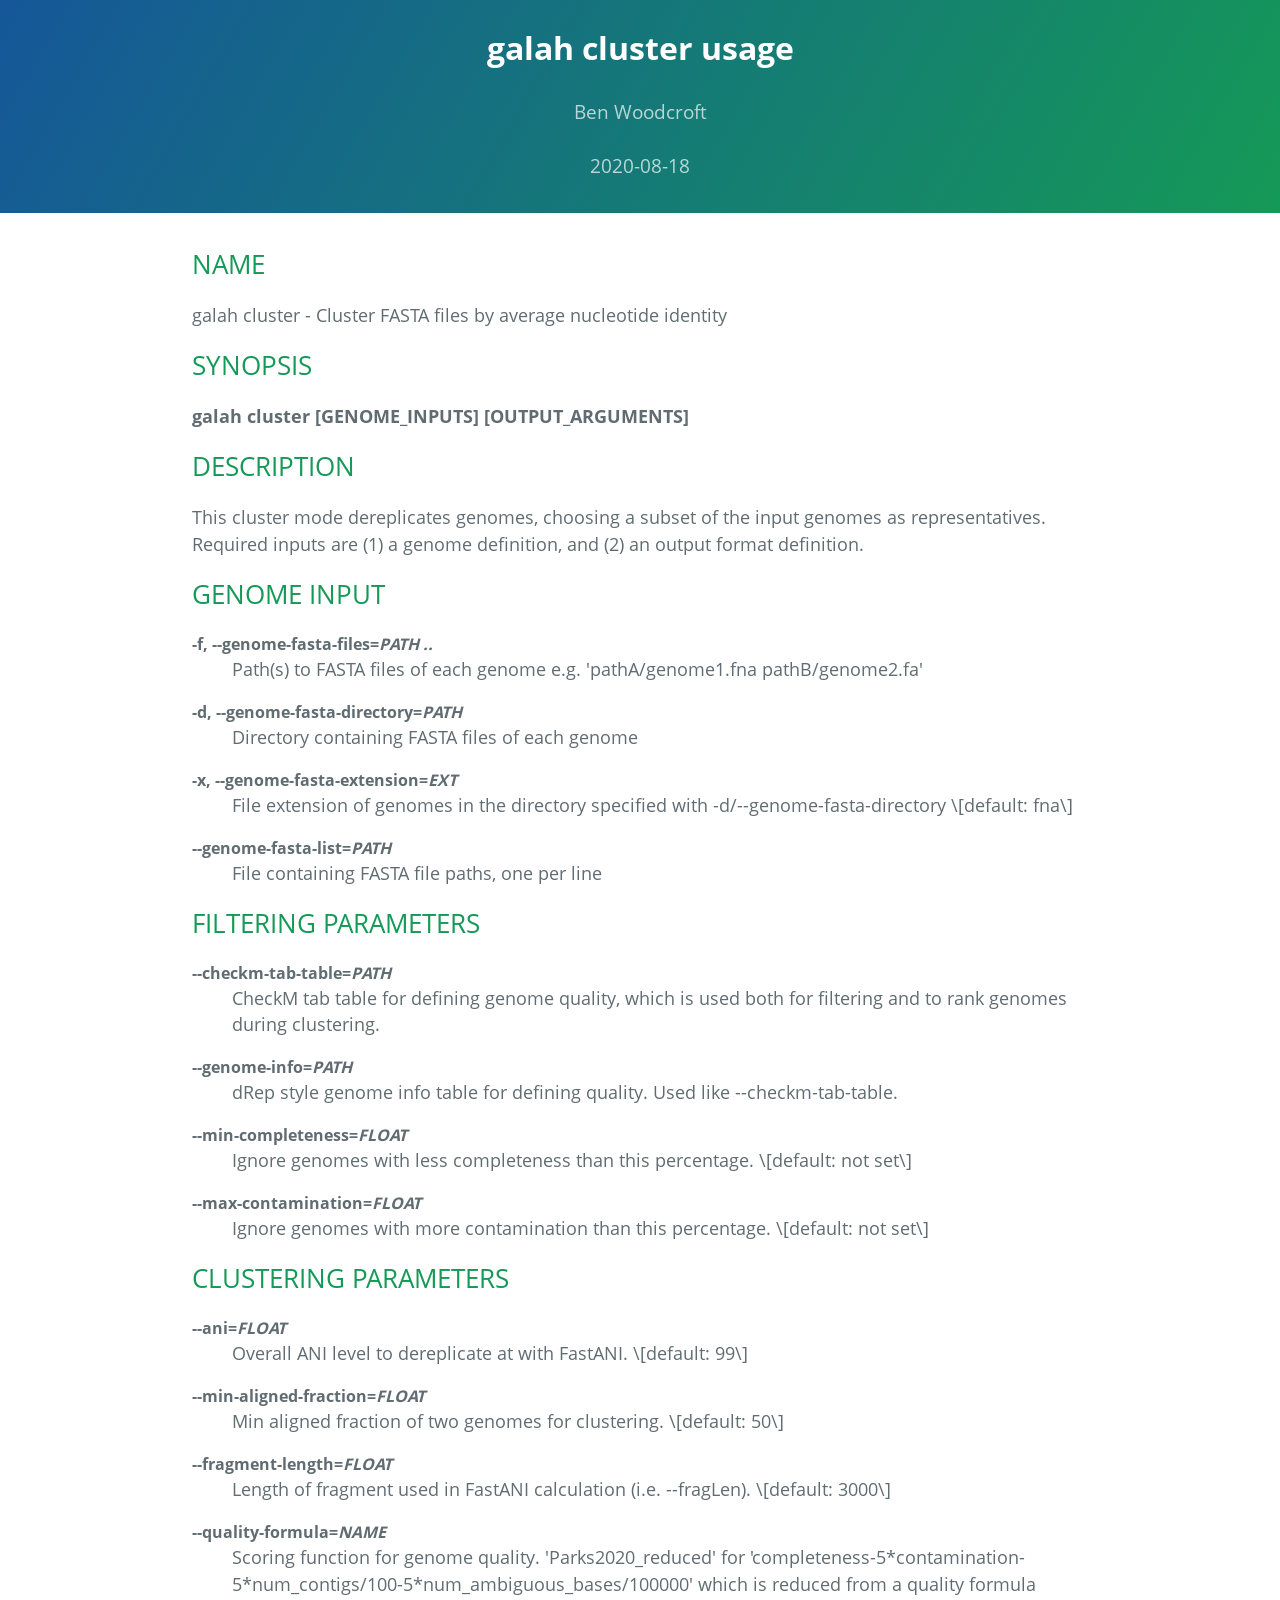
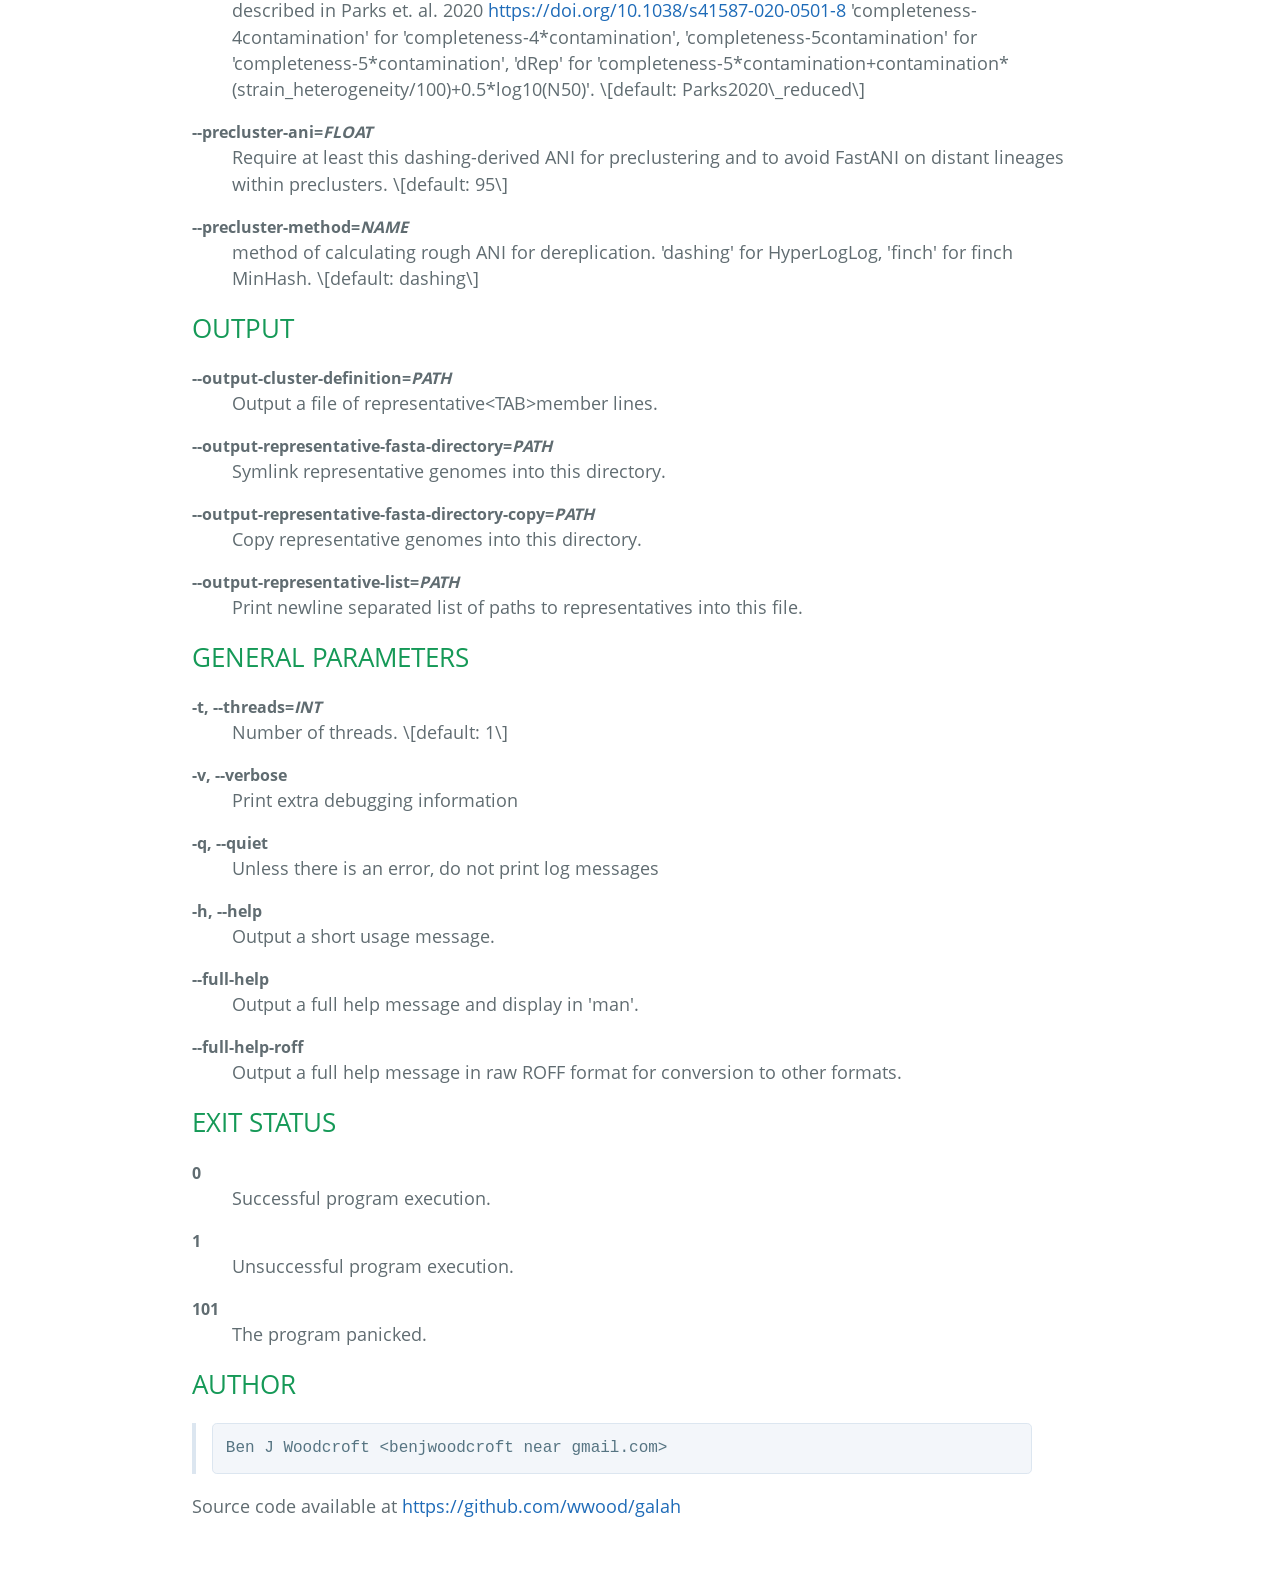
<file: cluster.html>
<!DOCTYPE html>

<html>

<head>

<meta charset="utf-8" />
<meta name="generator" content="pandoc" />
<meta http-equiv="X-UA-Compatible" content="IE=EDGE" />

<meta name="viewport" content="width=device-width, initial-scale=1" />

<meta name="author" content="Ben Woodcroft" />

<meta name="date" content="2020-08-18" />

<title>galah cluster usage</title>

<script>// Pandoc 2.9 adds attributes on both header and div. We remove the former (to
// be compatible with the behavior of Pandoc < 2.8).
document.addEventListener('DOMContentLoaded', function(e) {
  var hs = document.querySelectorAll("div.section[class*='level'] > :first-child");
  var i, h, a;
  for (i = 0; i < hs.length; i++) {
    h = hs[i];
    if (!/^h[1-6]$/i.test(h.tagName)) continue;  // it should be a header h1-h6
    a = h.attributes;
    while (a.length > 0) h.removeAttribute(a[0].name);
  }
});
</script>





<style type="text/css">@font-face{font-family:"Open Sans";font-style:normal;font-weight:400;src:local("Open Sans"),local("OpenSans"),url([data-uri]) format("woff")}@font-face{font-family:"Open Sans";font-style:normal;font-weight:700;src:local("Open Sans Bold"),local("OpenSans-Bold"),url([data-uri]) format("woff")}*{box-sizing:border-box}body{padding:0;margin:0;font-family:"Open Sans","Helvetica Neue",Helvetica,Arial,sans-serif;font-size:16px;line-height:1.5;color:#606c71}a{color:#1e6bb8;text-decoration:none}a:hover{text-decoration:underline}.page-header{color:#fff;text-align:center;background-color:#159957;background-image:linear-gradient(120deg,#155799,#159957);padding:1.5rem 2rem}.page-header :last-child{margin-bottom:.5rem}@media screen and (max-width:42em){.page-header{padding:1rem 1rem}}.project-name{margin-top:0;margin-bottom:.1rem;font-size:2rem}@media screen and (max-width:42em){.project-name{font-size:1.75rem}}.project-tagline{margin-bottom:2rem;font-weight:400;opacity:.7;font-size:1.5rem}@media screen and (max-width:42em){.project-tagline{font-size:1.2rem}}.project-author,.project-date{font-weight:400;opacity:.7;font-size:1.2rem}@media screen and (max-width:42em){.project-author,.project-date{font-size:1rem}}.main-content,.toc{max-width:64rem;padding:2rem 4rem;margin:0 auto;font-size:1.1rem}.toc{padding-bottom:0}.toc .toc-box{padding:1.5rem;background-color:#f3f6fa;border:solid 1px #dce6f0;border-radius:.3rem}.toc .toc-box .toc-title{margin:0 0 .5rem;text-align:center}.toc .toc-box>ul{margin:0;padding-left:1.5rem}@media screen and (min-width:42em) and (max-width:64em){.toc{padding:2rem 2rem 0}}@media screen and (max-width:42em){.toc{padding:2rem 1rem 0;font-size:1rem}}.main-content :first-child{margin-top:0}@media screen and (min-width:42em) and (max-width:64em){.main-content{padding:2rem}}@media screen and (max-width:42em){.main-content{padding:2rem 1rem;font-size:1rem}}.main-content img{max-width:100%}.main-content h1,.main-content h2,.main-content h3,.main-content h4,.main-content h5,.main-content h6{margin-top:2rem;margin-bottom:1rem;font-weight:400;color:#159957}.main-content p{margin-bottom:1em}.main-content code{padding:2px 4px;font-family:Consolas,"Liberation Mono",Menlo,Courier,monospace;color:#567482;background-color:#f3f6fa;border-radius:.3rem}.main-content pre{padding:.8rem;margin-top:0;margin-bottom:1rem;font:1rem Consolas,"Liberation Mono",Menlo,Courier,monospace;color:#567482;word-wrap:normal;background-color:#f3f6fa;border:solid 1px #dce6f0;border-radius:.3rem;line-height:1.45;overflow:auto}@media screen and (max-width:42em){.main-content pre{font-size:.9rem}}.main-content pre>code{padding:0;margin:0;color:#567482;word-break:normal;white-space:pre;background:0 0;border:0}@media screen and (max-width:42em){.main-content pre>code{font-size:.9rem}}.main-content pre code,.main-content pre tt{display:inline;max-width:initial;padding:0;margin:0;overflow:initial;line-height:inherit;word-wrap:normal;background-color:transparent;border:0}.main-content pre code:after,.main-content pre code:before,.main-content pre tt:after,.main-content pre tt:before{content:normal}.main-content ol,.main-content ul{margin-top:0}.main-content blockquote{padding:0 1rem;margin-left:0;color:#819198;border-left:.3rem solid #dce6f0;font-size:1.2rem}.main-content blockquote>:first-child{margin-top:0}.main-content blockquote>:last-child{margin-bottom:0}@media screen and (max-width:42em){.main-content blockquote{font-size:1.1rem}}.main-content table{width:100%;overflow:auto;word-break:normal;word-break:keep-all;-webkit-overflow-scrolling:touch;border-collapse:collapse;border-spacing:0;margin:1rem 0}.main-content table th{font-weight:700;background-color:#159957;color:#fff}.main-content table td,.main-content table th{padding:.5rem 1rem;border-bottom:1px solid #e9ebec;text-align:left}.main-content table tr:nth-child(odd){background-color:#f2f2f2}.main-content dl{padding:0}.main-content dl dt{padding:0;margin-top:1rem;font-size:1rem;font-weight:700}.main-content dl dd{padding:0;margin-bottom:1rem}.main-content hr{height:2px;padding:0;margin:1rem 0;background-color:#eff0f1;border:0}code span.kw { color: #a71d5d; font-weight: normal; } 
code span.dt { color: #795da3; } 
code span.dv { color: #0086b3; } 
code span.bn { color: #0086b3; } 
code span.fl { color: #0086b3; } 
code span.ch { color: #4070a0; } 
code span.st { color: #183691; } 
code span.co { color: #969896; font-style: italic; } 
code span.ot { color: #007020; } 
</style>





</head>

<body>




<section class="page-header">
<h1 class="title toc-ignore project-name">galah cluster usage</h1>
<h4 class="author project-author">Ben Woodcroft</h4>
<h4 class="date project-date">2020-08-18</h4>
</section>



<section class="main-content">
<div id="name" class="section level1">
<h1>NAME</h1>
<p>galah cluster - Cluster FASTA files by average nucleotide identity</p>
</div>
<div id="synopsis" class="section level1">
<h1>SYNOPSIS</h1>
<p><strong>galah cluster [GENOME_INPUTS] [OUTPUT_ARGUMENTS]</strong></p>
</div>
<div id="description" class="section level1">
<h1>DESCRIPTION</h1>
<p>This cluster mode dereplicates genomes, choosing a subset of the input genomes as representatives. Required inputs are (1) a genome definition, and (2) an output format definition.</p>
</div>
<div id="genome-input" class="section level1">
<h1>GENOME INPUT</h1>
<dl>
<dt><strong>-f</strong>, <strong>--genome-fasta-files</strong>=<em>PATH ..</em></dt>
<dd><p>Path(s) to FASTA files of each genome e.g. &#39;pathA/genome1.fna pathB/genome2.fa&#39;</p>
</dd>
</dl>
<!-- -->
<dl>
<dt><strong>-d</strong>, <strong>--genome-fasta-directory</strong>=<em>PATH</em></dt>
<dd><p>Directory containing FASTA files of each genome</p>
</dd>
</dl>
<!-- -->
<dl>
<dt><strong>-x</strong>, <strong>--genome-fasta-extension</strong>=<em>EXT</em></dt>
<dd><p>File extension of genomes in the directory specified with -d/--genome-fasta-directory <span class="math display">\[default: fna\]</span></p>
</dd>
</dl>
<!-- -->
<dl>
<dt><strong>--genome-fasta-list</strong>=<em>PATH</em></dt>
<dd><p>File containing FASTA file paths, one per line</p>
</dd>
</dl>
</div>
<div id="filtering-parameters" class="section level1">
<h1>FILTERING PARAMETERS</h1>
<dl>
<dt><strong>--checkm-tab-table</strong>=<em>PATH</em></dt>
<dd><p>CheckM tab table for defining genome quality, which is used both for filtering and to rank genomes during clustering.</p>
</dd>
</dl>
<!-- -->
<dl>
<dt><strong>--genome-info</strong>=<em>PATH</em></dt>
<dd><p>dRep style genome info table for defining quality. Used like --checkm-tab-table.</p>
</dd>
</dl>
<!-- -->
<dl>
<dt><strong>--min-completeness</strong>=<em>FLOAT</em></dt>
<dd><p>Ignore genomes with less completeness than this percentage. <span class="math display">\[default: not set\]</span></p>
</dd>
</dl>
<!-- -->
<dl>
<dt><strong>--max-contamination</strong>=<em>FLOAT</em></dt>
<dd><p>Ignore genomes with more contamination than this percentage. <span class="math display">\[default: not set\]</span></p>
</dd>
</dl>
</div>
<div id="clustering-parameters" class="section level1">
<h1>CLUSTERING PARAMETERS</h1>
<dl>
<dt><strong>--ani</strong>=<em>FLOAT</em></dt>
<dd><p>Overall ANI level to dereplicate at with FastANI. <span class="math display">\[default: 99\]</span></p>
</dd>
</dl>
<!-- -->
<dl>
<dt><strong>--min-aligned-fraction</strong>=<em>FLOAT</em></dt>
<dd><p>Min aligned fraction of two genomes for clustering. <span class="math display">\[default: 50\]</span></p>
</dd>
</dl>
<!-- -->
<dl>
<dt><strong>--fragment-length</strong>=<em>FLOAT</em></dt>
<dd><p>Length of fragment used in FastANI calculation (i.e. --fragLen). <span class="math display">\[default: 3000\]</span></p>
</dd>
</dl>
<!-- -->
<dl>
<dt><strong>--quality-formula</strong>=<em>NAME</em></dt>
<dd><p>Scoring function for genome quality. &#39;Parks2020_reduced&#39; for &#39;completeness-5*contamination-5*num_contigs/100-5*num_ambiguous_bases/100000&#39; which is reduced from a quality formula described in Parks et. al. 2020 <a href="https://doi.org/10.1038/s41587-020-0501-8" class="uri">https://doi.org/10.1038/s41587-020-0501-8</a> &#39;completeness-4contamination&#39; for &#39;completeness-4*contamination&#39;, &#39;completeness-5contamination&#39; for &#39;completeness-5*contamination&#39;, &#39;dRep&#39; for &#39;completeness-5*contamination+contamination*(strain_heterogeneity/100)+0.5*log10(N50)&#39;. <span class="math display">\[default: Parks2020\_reduced\]</span></p>
</dd>
</dl>
<!-- -->
<dl>
<dt><strong>--precluster-ani</strong>=<em>FLOAT</em></dt>
<dd><p>Require at least this dashing-derived ANI for preclustering and to avoid FastANI on distant lineages within preclusters. <span class="math display">\[default:
95\]</span></p>
</dd>
</dl>
<!-- -->
<dl>
<dt><strong>--precluster-method</strong>=<em>NAME</em></dt>
<dd><p>method of calculating rough ANI for dereplication. &#39;dashing&#39; for HyperLogLog, &#39;finch&#39; for finch MinHash. <span class="math display">\[default: dashing\]</span></p>
</dd>
</dl>
</div>
<div id="output" class="section level1">
<h1>OUTPUT</h1>
<dl>
<dt><strong>--output-cluster-definition</strong>=<em>PATH</em></dt>
<dd><p>Output a file of representative&lt;TAB&gt;member lines.</p>
</dd>
</dl>
<!-- -->
<dl>
<dt><strong>--output-representative-fasta-directory</strong>=<em>PATH</em></dt>
<dd><p>Symlink representative genomes into this directory.</p>
</dd>
</dl>
<!-- -->
<dl>
<dt><strong>--output-representative-fasta-directory-copy</strong>=<em>PATH</em></dt>
<dd><p>Copy representative genomes into this directory.</p>
</dd>
</dl>
<!-- -->
<dl>
<dt><strong>--output-representative-list</strong>=<em>PATH</em></dt>
<dd><p>Print newline separated list of paths to representatives into this file.</p>
</dd>
</dl>
</div>
<div id="general-parameters" class="section level1">
<h1>GENERAL PARAMETERS</h1>
<dl>
<dt><strong>-t</strong>, <strong>--threads</strong>=<em>INT</em></dt>
<dd><p>Number of threads. <span class="math display">\[default: 1\]</span></p>
</dd>
</dl>
<!-- -->
<dl>
<dt><strong>-v</strong>, <strong>--verbose</strong></dt>
<dd><p>Print extra debugging information</p>
</dd>
</dl>
<!-- -->
<dl>
<dt><strong>-q</strong>, <strong>--quiet</strong></dt>
<dd><p>Unless there is an error, do not print log messages</p>
</dd>
</dl>
<!-- -->
<dl>
<dt><strong>-h</strong>, <strong>--help</strong></dt>
<dd><p>Output a short usage message.</p>
</dd>
</dl>
<!-- -->
<dl>
<dt><strong>--full-help</strong></dt>
<dd><p>Output a full help message and display in &#39;man&#39;.</p>
</dd>
</dl>
<!-- -->
<dl>
<dt><strong>--full-help-roff</strong></dt>
<dd><p>Output a full help message in raw ROFF format for conversion to other formats.</p>
</dd>
</dl>
</div>
<div id="exit-status" class="section level1">
<h1>EXIT STATUS</h1>
<dl>
<dt><strong>0</strong></dt>
<dd><p>Successful program execution.</p>
</dd>
</dl>
<!-- -->
<dl>
<dt><strong>1</strong></dt>
<dd><p>Unsuccessful program execution.</p>
</dd>
</dl>
<!-- -->
<dl>
<dt><strong>101</strong></dt>
<dd><p>The program panicked.</p>
</dd>
</dl>
</div>
<div id="author" class="section level1">
<h1>AUTHOR</h1>
<blockquote>
<pre><code>Ben J Woodcroft &lt;benjwoodcroft near gmail.com&gt;</code></pre>
</blockquote>
<p>Source code available at <a href="https://github.com/wwood/galah" class="uri">https://github.com/wwood/galah</a></p>
</div>
</section>



<!-- code folding -->


<!-- dynamically load mathjax for compatibility with self-contained -->
<script>
  (function () {
    var script = document.createElement("script");
    script.type = "text/javascript";
    script.src  = "https://mathjax.rstudio.com/latest/MathJax.js?config=TeX-AMS-MML_HTMLorMML";
    document.getElementsByTagName("head")[0].appendChild(script);
  })();
</script>

</body>
</html>
</file>
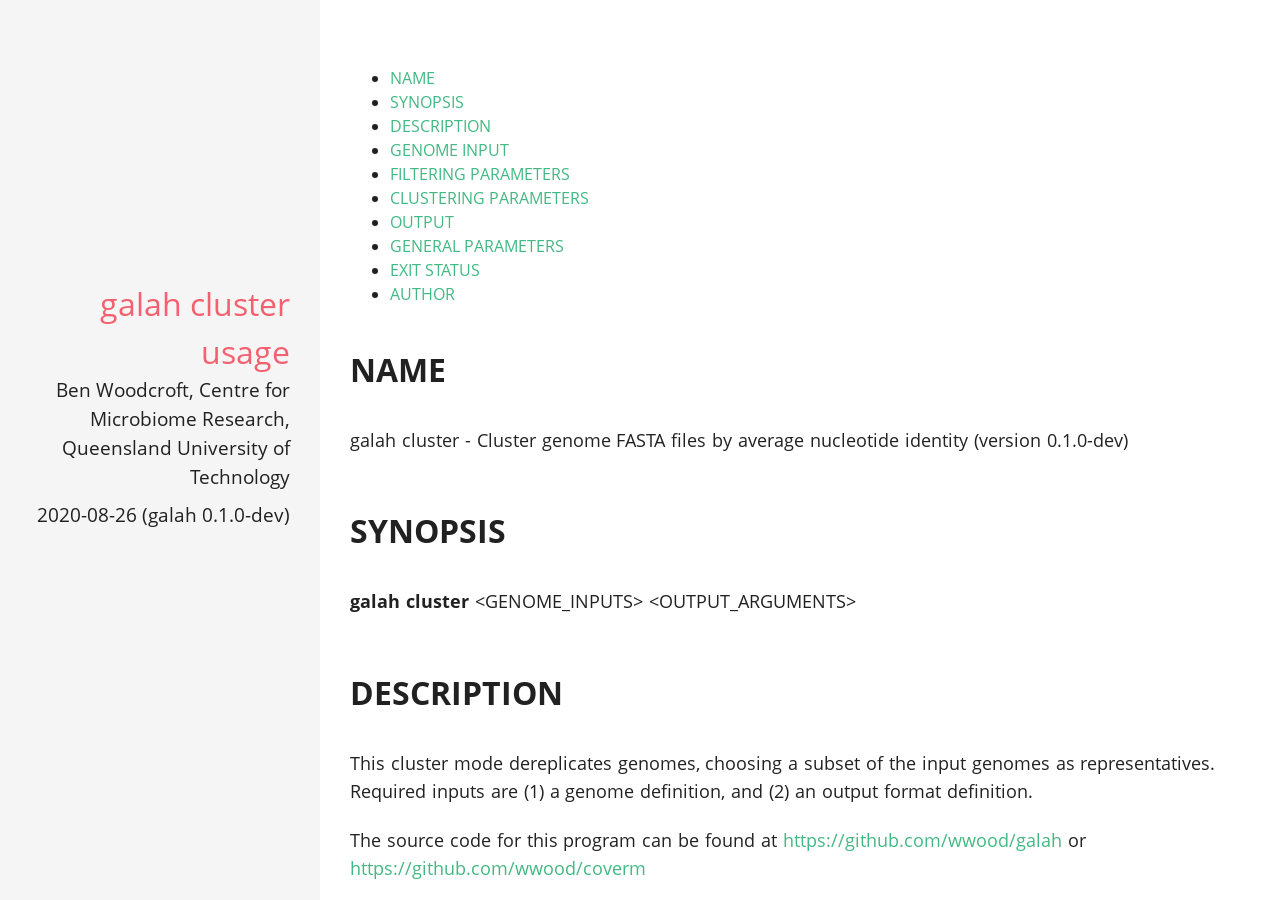
<file: doc/galah-cluster.html>
<!DOCTYPE html>

<html xmlns="http://www.w3.org/1999/xhtml">

<head>

<meta charset="utf-8" />
<meta http-equiv="Content-Type" content="text/html; charset=utf-8" />
<meta name="generator" content="pandoc" />
<meta http-equiv="X-UA-Compatible" content="IE=EDGE" />

<meta name="viewport" content="width=device-width, initial-scale=1">

<meta name="author" content="Ben Woodcroft, Centre for Microbiome Research, Queensland University of Technology" />


<title>galah cluster usage</title>

<script>// Pandoc 2.9 adds attributes on both header and div. We remove the former (to
// be compatible with the behavior of Pandoc < 2.8).
document.addEventListener('DOMContentLoaded', function(e) {
  var hs = document.querySelectorAll("div.section[class*='level'] > :first-child");
  var i, h, a;
  for (i = 0; i < hs.length; i++) {
    h = hs[i];
    if (!/^h[1-6]$/i.test(h.tagName)) continue;  // it should be a header h1-h6
    a = h.attributes;
    while (a.length > 0) h.removeAttribute(a[0].name);
  }
});
</script>





<style type="text/css">@font-face{font-family:'Open Sans';font-style:normal;font-weight:400;src:local("Open Sans"),local(OpenSans),url([data-uri]) format("woff")}@font-face{font-family:'Open Sans';font-style:normal;font-weight:700;src:local("Open Sans Bold"),local(OpenSans-Bold),url([data-uri]) format("woff")}html{font-family:sans-serif;-ms-text-size-adjust:100%;-webkit-text-size-adjust:100%}body{margin:0}a{background-color:transparent}a:active,a:hover{outline:0}b,strong{font-weight:700}h1{font-size:2em;margin:.67em 0}small{font-size:80%}sub,sup{font-size:75%;line-height:0;position:relative;vertical-align:baseline}sup{top:-.5em}sub{bottom:-.25em}img{border:0}hr{-moz-box-sizing:content-box;box-sizing:content-box;height:0}pre{overflow:auto}code,kbd,pre,samp{font-family:monospace,monospace;font-size:1em}table{border-collapse:collapse;border-spacing:0}td,th{padding:0}*,:before,:after{-webkit-box-sizing:border-box;-moz-box-sizing:border-box;-ms-box-sizing:border-box;box-sizing:border-box}.notice{border:1px solid rgba(115,115,115,0.87);border-radius:.4em;padding:.5em 1em}img{height:auto;max-width:100%}table,th,td{border:none}.table{display:table}.table-cell{display:table-cell}.table-top{vertical-align:top}.table-middle{vertical-align:middle}.table-bottom{vertical-align:bottom}table{width:100%;margin:20px auto}th,td{border-bottom:1px solid #bbb;text-align:left;padding:10px}th{background-color:#f5a623;color:#fff}tr:nth-child(odd){background-color:#ddd}tr:nth-child(even){background-color:#f5f5f5}b,i,strong,em,blockquote,p,q,span,figure,img,h1,h2,header,input,a{-webkit-transition:all .1s ease;-moz-transition:all .1s ease;-ms-transition:all .1s ease;-o-transition:all .1s ease;transition:all .1s ease}.block{display:block}.inline-block{display:inline-block}.hidden-md{display:none}@media only screen and (min-width: 992px){.hidden-md{display:inline-block}}.radius-box{border-radius:10px}.radius-ls{border-bottom-left-radius:3px;border-top-left-radius:3px}.radius-rs{border-bottom-right-radius:3px;border-top-right-radius:3px}.radius-l1{border-bottom-left-radius:10px;border-top-left-radius:10px}.radius-r1{border-bottom-right-radius:10px;border-top-right-radius:10px}.m0{margin:0}.mt0{margin-top:0}.mr0{margin-right:0}.mb0{margin-bottom:0}.ml0{margin-left:0}.ms{margin:.25em}.mts{margin-top:.25em}.mbs{margin-bottom:.25em}.mrs{margin-right:.25em}.mls{margin-left:.25em}.mm{margin:.5em}.mtm{margin-top:.5em}.mbm{margin-bottom:.5em}.mrm{margin-right:.5em}.mlm{margin-left:.5em}.m1{margin:1.5em}.mt1{margin-top:1.5em}.mb1{margin-bottom:1.5em}.mr1{margin-right:1.5em}.ml1{margin-left:1.5em}.m2{margin:3em}.mt2{margin-top:3em}.mb2{margin-bottom:3em}.mr2{margin-right:3em}.ml2{margin-left:3em}.p0{padding:0}.pt0{padding-top:0}.pr0{padding-right:0}.pb0{padding-bottom:0}.pl0{padding-left:0}.ps{padding:.25em}.pts{padding-top:.25em}.pbs{padding-bottom:.25em}.prs{padding-right:.25em}.pls{padding-left:.25em}.pm{padding:.5em}.ptm{padding-top:.5em}.pbm{padding-bottom:.5em}.prm{padding-right:.5em}.plm{padding-left:.5em}.p1{padding:1em}.pt1{padding-top:1em}.pr1{padding-right:1em}.pb1{padding-bottom:1em}.pl1{padding-left:1em}.p2{padding:2em}.pt2{padding-top:2em}.pr2{padding-right:2em}.pb2{padding-bottom:2em}.pl2{padding-left:2em}.pb5{padding-bottom:5em}.pads{padding:.25em}.padm{padding:.5em}.padl{padding:1em}.padsx{padding-left:.25em;padding-right:.25em}.padmx{padding-left:.5em;padding-right:.5em}.padlx{padding-left:1em;padding-right:1em}.padsy{padding-top:.25em;padding-bottom:.25em}.padmy{padding-top:.5em;padding-bottom:.5em}.padly{padding-top:1em;padding-bottom:1em}.primary-text-color{color:#42b983}.primary-bg-color{background-color:#42b983}.secondary-text-color{color:#8d7edc}.secondary-bg-color{background-color:#8d7edc}.success-text-color{color:#65e892}.success-bg-color{background-color:#65e892}.danger-text-color{color:#f83e4b}.danger-bg-color{background-color:#f83e4b}.info-text-color{color:#09ABF6}.info-bg-color{background-color:#09ABF6}.warning-text-color{color:#F5A623}.warning-bg-color{background-color:#F5A623}.container{margin:0 auto;max-width:1280px;width:90%}@media only screen and (min-width: 992px){.container{width:85%}}@media only screen and (min-width: 1200px){.container{width:70%}}.container .row{margin-left:-.75rem;margin-right:-.75rem}.section{padding-top:.5rem;padding-bottom:.5rem}.section.no-pad{padding:0}.section.no-pad-bot{padding-bottom:0}.section.no-pad-top{padding-top:0}.row{margin-left:auto;margin-right:auto}.row:after{content:"";display:table;clear:both}.row .col{float:left;-webkit-box-sizing:border-box;-moz-box-sizing:border-box;-ms-box-sizing:border-box;box-sizing:border-box;display:block;vertical-align:top;width:100%}.row .col.s1{width:8.33333%;margin-left:0}.row .col.s2{width:16.66667%;margin-left:0}.row .col.s3{width:25%;margin-left:0}.row .col.s4{width:33.33333%;margin-left:0}.row .col.s5{width:41.66667%;margin-left:0}.row .col.s6{width:50%;margin-left:0}.row .col.s7{width:58.33333%;margin-left:0}.row .col.s8{width:66.66667%;margin-left:0}.row .col.s9{width:75%;margin-left:0}.row .col.s10{width:83.33333%;margin-left:0}.row .col.s11{width:91.66667%;margin-left:0}.row .col.s12{width:100%;margin-left:0}.row .col.offset-s1{margin-left:8.33333%}.row .col.offset-s2{margin-left:16.66667%}.row .col.offset-s3{margin-left:25%}.row .col.offset-s4{margin-left:33.33333%}.row .col.offset-s5{margin-left:41.66667%}.row .col.offset-s6{margin-left:50%}.row .col.offset-s7{margin-left:58.33333%}.row .col.offset-s8{margin-left:66.66667%}.row .col.offset-s9{margin-left:75%}.row .col.offset-s10{margin-left:83.33333%}.row .col.offset-s11{margin-left:91.66667%}.row .col.offset-s12{margin-left:100%}@media only screen and (min-width: 600px){.row .col.m1{width:8.33333%;margin-left:0}.row .col.m2{width:16.66667%;margin-left:0}.row .col.m3{width:25%;margin-left:0}.row .col.m4{width:33.33333%;margin-left:0}.row .col.m5{width:41.66667%;margin-left:0}.row .col.m6{width:50%;margin-left:0}.row .col.m7{width:58.33333%;margin-left:0}.row .col.m8{width:66.66667%;margin-left:0}.row .col.m9{width:75%;margin-left:0}.row .col.m10{width:83.33333%;margin-left:0}.row .col.m11{width:91.66667%;margin-left:0}.row .col.m12{width:100%;margin-left:0}.row .col.offset-m1{margin-left:8.33333%}.row .col.offset-m2{margin-left:16.66667%}.row .col.offset-m3{margin-left:25%}.row .col.offset-m4{margin-left:33.33333%}.row .col.offset-m5{margin-left:41.66667%}.row .col.offset-m6{margin-left:50%}.row .col.offset-m7{margin-left:58.33333%}.row .col.offset-m8{margin-left:66.66667%}.row .col.offset-m9{margin-left:75%}.row .col.offset-m10{margin-left:83.33333%}.row .col.offset-m11{margin-left:91.66667%}.row .col.offset-m12{margin-left:100%}}@media only screen and (min-width: 992px){.row .col.l1{width:8.33333%;margin-left:0}.row .col.l2{width:16.66667%;margin-left:0}.row .col.l3{width:25%;margin-left:0}.row .col.l4{width:33.33333%;margin-left:0}.row .col.l5{width:41.66667%;margin-left:0}.row .col.l6{width:50%;margin-left:0}.row .col.l7{width:58.33333%;margin-left:0}.row .col.l8{width:66.66667%;margin-left:0}.row .col.l9{width:75%;margin-left:0}.row .col.l10{width:83.33333%;margin-left:0}.row .col.l11{width:91.66667%;margin-left:0}.row .col.l12{width:100%;margin-left:0}.row .col.offset-l1{margin-left:8.33333%}.row .col.offset-l2{margin-left:16.66667%}.row .col.offset-l3{margin-left:25%}.row .col.offset-l4{margin-left:33.33333%}.row .col.offset-l5{margin-left:41.66667%}.row .col.offset-l6{margin-left:50%}.row .col.offset-l7{margin-left:58.33333%}.row .col.offset-l8{margin-left:66.66667%}.row .col.offset-l9{margin-left:75%}.row .col.offset-l10{margin-left:83.33333%}.row .col.offset-l11{margin-left:91.66667%}.row .col.offset-l12{margin-left:100%}}html{line-height:1.5;font-family:"Open Sans","Source Sans Pro","Helvetica Neue",Helvetica,Arial,sans-serif;font-weight:400;color:rgba(0,0,0,0.87);-webkit-font-smoothing:antialiased;text-rendering:optimizeLegibility;font-size:16px}blockquote{display:block;position:relative;padding-left:20px;font-style:italic;border-left:5px solid #8d7edc;font-size:1.1em}a{text-decoration:none;color:#42b983}a:hover,a:focus{color:#75cea5;text-decoration:none}h1,h2,h3,h4,h5,h6{font-weight:700;line-height:1.5}h1 a,h2 a,h3 a,h4 a,h5 a,h6 a{font-weight:inherit;color:rgba(0,0,0,0.87)}h1 a:hover,h1 a:focus,h2 a:hover,h2 a:focus,h3 a:hover,h3 a:focus,h4 a:hover,h4 a:focus,h5 a:hover,h5 a:focus,h6 a:hover,h6 a:focus{color:rgba(61,61,61,0.87)}h1{font-size:2rem;margin:1rem 0 .8rem}h2{font-size:1.75rem;margin:.875rem 0 .7rem}h3{font-size:1.5rem;margin:.75rem 0 .6rem}h4{font-size:1.25rem;margin:.625rem 0 .5rem}h5{font-size:1.15rem;margin:.575rem 0 .46rem}h6{font-size:1rem;margin:.5rem 0 .4rem;text-transform:uppercase}hr{margin-top:1rem;margin-bottom:1rem;border:0;border-top:.0625rem solid rgba(0,0,0,0.1)}em{font-style:italic}strong{font-weight:700}small,.small{font-size:80%;font-weight:400}p{margin:1.2em 0;word-spacing:.05em;line-height:1.6em}pre,code{font-family:Consolas,"Roboto Mono","Courier New",monospace;color:#525252;background-color:#f8f8f8}code{color:#e96900;border-radius:2px;white-space:nowrap}pre{font-size:.9em;overflow:auto;display:block;padding:1em;margin:0 0 1em;line-height:1.3875;word-break:break-all;word-wrap:break-word;border-radius:0;font-weight:400}pre code{background:transparent;white-space:pre;overflow:auto;word-wrap:normal;color:#525252}pre code span{word-break:break-all}.cover{background-color:#f5f5f5;position:fixed;text-align:center;width:100%;min-height:400px;padding:30px 15px 20px;z-index:1}@media only screen and (min-width: 600px){.cover{background-position:center;padding:30px}}@media only screen and (min-width: 992px){.cover{height:100vh;position:initial;width:100%}}.cover-card{color:rgba(0,0,0,0.87);padding:0 30px}.cover-card .author_name{display:block;color:#F36170;font-size:2em}.cover-card .author_job{display:block;color:#8d7edc;font-size:1.35em;font-weight:700;text-transform:uppercase;margin:5px auto 10px}.cover-card .author_bio{font-size:1.2em;display:block}@media only screen and (min-width: 992px){.cover-card{text-align:right;margin:0 auto;padding:0 0 80px}}.post-listing{background-color:#fff;position:absolute;top:400px;z-index:233;width:100%;padding:20px 20px 0;-webkit-transform:translate3d(0,0,1px);transform:translate3d(0,0,1px)}@media only screen and (min-width: 600px){.post-listing{padding:50px 30px 0}}@media only screen and (min-width: 992px){.post-listing{height:100vh;overflow-y:scroll;position:initial;top:0}}section.post{margin-bottom:80px}#post{font-size:1.1em;padding-bottom:50px}#post h1{margin:.5em 0 1em}#post h2{margin:.5em 0;padding-bottom:.5em;border-bottom:1px solid #ddd}#post h3{margin:.5em 0;position:relative}#page{padding-bottom:50px;min-height:70vh}#page .page-header{margin:0 auto 50px}
code span.kw { color: #a71d5d; font-weight: normal; } 
code span.dt { color: #795da3; } 
code span.dv { color: #0086b3; } 
code span.bn { color: #0086b3; } 
code span.fl { color: #0086b3; } 
code span.ch { color: #4070a0; } 
code span.st { color: #183691; } 
code span.co { color: #969896; font-style: italic; } 
code span.ot { color: #007020; } 
</style>





</head>

<body>




<div class="row">
<div class="col s12 m3">
<div class="table cover">
<div class="cover-card table-cell table-middle">
<span class="author_name">galah cluster usage</span>
<span class="author_bio mbm">Ben Woodcroft, Centre for Microbiome Research, Queensland University of Technology</span>
<span class="author_bio mbm">2020-08-26 (galah 0.1.0-dev)</span>
</div>
</div>
</div>


<div class="col s12 m9">
<div class="post-listing">
<div id="TOC" class="toc">
<ul>
<li><a href="#name">NAME</a></li>
<li><a href="#synopsis">SYNOPSIS</a></li>
<li><a href="#description">DESCRIPTION</a></li>
<li><a href="#genome-input">GENOME INPUT</a></li>
<li><a href="#filtering-parameters">FILTERING PARAMETERS</a></li>
<li><a href="#clustering-parameters">CLUSTERING PARAMETERS</a></li>
<li><a href="#output">OUTPUT</a></li>
<li><a href="#general-parameters">GENERAL PARAMETERS</a></li>
<li><a href="#exit-status">EXIT STATUS</a></li>
<li><a href="#author">AUTHOR</a></li>
</ul>
</div>

<div id="post">
<article class="post-content">
<div id="name" class="section level1">
<h1>NAME</h1>
<p>galah cluster - Cluster genome FASTA files by average nucleotide identity (version 0.1.0-dev)</p>
</div>
<div id="synopsis" class="section level1">
<h1>SYNOPSIS</h1>
<p><strong>galah cluster</strong> &lt;GENOME_INPUTS&gt; &lt;OUTPUT_ARGUMENTS&gt;</p>
</div>
<div id="description" class="section level1">
<h1>DESCRIPTION</h1>
<p>This cluster mode dereplicates genomes, choosing a subset of the input genomes as representatives. Required inputs are (1) a genome definition, and (2) an output format definition.</p>
<p>The source code for this program can be found at <a href="https://github.com/wwood/galah" class="uri">https://github.com/wwood/galah</a> or <a href="https://github.com/wwood/coverm" class="uri">https://github.com/wwood/coverm</a></p>
</div>
<div id="genome-input" class="section level1">
<h1>GENOME INPUT</h1>
<dl>
<dt><strong>-f</strong>, <strong>--genome-fasta-files</strong> <em>PATH ..</em></dt>
<dd><p>Path(s) to FASTA files of each genome e.g. <code>pathA/genome1.fna pathB/genome2.fa</code>.</p>
</dd>
</dl>
<!-- -->
<dl>
<dt><strong>-d</strong>, <strong>--genome-fasta-directory</strong> <em>PATH</em></dt>
<dd><p>Directory containing FASTA files of each genome.</p>
</dd>
</dl>
<!-- -->
<dl>
<dt><strong>-x</strong>, <strong>--genome-fasta-extension</strong> <em>EXT</em></dt>
<dd><p>File extension of genomes in the directory specified with <code>-d/--genome-fasta-directory</code>. [default: <code>fna</code>]</p>
</dd>
</dl>
<!-- -->
<dl>
<dt><strong>--genome-fasta-list</strong> <em>PATH</em></dt>
<dd><p>File containing FASTA file paths, one per line.</p>
</dd>
</dl>
</div>
<div id="filtering-parameters" class="section level1">
<h1>FILTERING PARAMETERS</h1>
<dl>
<dt><strong>--checkm-tab-table</strong> <em>PATH</em></dt>
<dd><p>CheckM tab table (i.e. the output of <code>checkm .. --tab_table -f PATH ..</code>) for defining genome quality, which is used both for filtering and to rank genomes during clustering.</p>
</dd>
</dl>
<!-- -->
<dl>
<dt><strong>--genome-info</strong> <em>PATH</em></dt>
<dd><p>dRep style genome info table for defining quality. Used like <code>--checkm-tab-table</code>.</p>
</dd>
</dl>
<!-- -->
<dl>
<dt><strong>--min-completeness</strong> <em>FLOAT</em></dt>
<dd><p>Ignore genomes with less completeness than this percentage. [default: not set]</p>
</dd>
</dl>
<!-- -->
<dl>
<dt><strong>--max-contamination</strong> <em>FLOAT</em></dt>
<dd><p>Ignore genomes with more contamination than this percentage. [default: not set]</p>
</dd>
</dl>
</div>
<div id="clustering-parameters" class="section level1">
<h1>CLUSTERING PARAMETERS</h1>
<dl>
<dt><strong>--ani</strong> <em>FLOAT</em></dt>
<dd><p>Overall ANI level to dereplicate at with FastANI. [default: <code>99</code>]</p>
</dd>
</dl>
<!-- -->
<dl>
<dt><strong>--min-aligned-fraction</strong> <em>FLOAT</em></dt>
<dd><p>Min aligned fraction of two genomes for clustering. [default: <code>50</code>]</p>
</dd>
</dl>
<!-- -->
<dl>
<dt><strong>--fragment-length</strong> <em>FLOAT</em></dt>
<dd><p>Length of fragment used in FastANI calculation (i.e. <code>--fragLen</code>). [default: <code>3000</code>]</p>
</dd>
</dl>
<!-- -->
<p><strong>--quality-formula</strong> <em>FORMULA</em></p>
<table>
<caption>Scoring function for genome quality [default: <code>Parks2020_reduced</code>]. One of:</caption>
<thead>
<tr class="header">
<th align="left">formula</th>
<th align="left">description</th>
</tr>
</thead>
<tbody>
<tr class="odd">
<td align="left"><code>Parks2020_reduced</code></td>
<td align="left">(default) A quality formula described in Parks et. al. 2020 <a href="https://doi.org/10.1038/s41587-020-0501-8" class="uri">https://doi.org/10.1038/s41587-020-0501-8</a> (Supplementary Table 19) but only including those scoring criteria that can be calculated from the sequence without homology searching: <code>completeness-5*contamination-5*num_contigs/100-5*num_ambiguous_bases/100000</code></td>
</tr>
<tr class="even">
<td align="left"><code>completeness-4contamination</code></td>
<td align="left"><code>completeness-4*contamination</code></td>
</tr>
<tr class="odd">
<td align="left"><code>completeness-5contamination</code></td>
<td align="left"><code>completeness-5*contamination</code></td>
</tr>
<tr class="even">
<td align="left"><code>dRep</code></td>
<td align="left"><code>completeness-5*contamination+contamination*(strain_heterogeneity/100)+0.5*log10(N50)</code></td>
</tr>
</tbody>
</table>
<dl>
<dt><strong>--precluster-ani</strong> <em>FLOAT</em></dt>
<dd><p>Require at least this dashing-derived ANI for preclustering and to avoid FastANI on distant lineages within preclusters. [default: <code>95</code>]</p>
</dd>
</dl>
<!-- -->
<dl>
<dt><strong>--precluster-method</strong> <em>NAME</em></dt>
<dd><p>method of calculating rough ANI for dereplication. &#39;<code>dashing</code>&#39; for HyperLogLog, &#39;<code>finch</code>&#39; for finch MinHash. [default: <code>dashing</code>]</p>
</dd>
</dl>
</div>
<div id="output" class="section level1">
<h1>OUTPUT</h1>
<dl>
<dt><strong>--output-cluster-definition</strong> <em>PATH</em></dt>
<dd><p>Output a file of representative&lt;TAB&gt;member lines.</p>
</dd>
</dl>
<!-- -->
<dl>
<dt><strong>--output-representative-fasta-directory</strong> <em>PATH</em></dt>
<dd><p>Symlink representative genomes into this directory.</p>
</dd>
</dl>
<!-- -->
<dl>
<dt><strong>--output-representative-fasta-directory-copy</strong> <em>PATH</em></dt>
<dd><p>Copy representative genomes into this directory.</p>
</dd>
</dl>
<!-- -->
<dl>
<dt><strong>--output-representative-list</strong> <em>PATH</em></dt>
<dd><p>Print newline separated list of paths to representatives into this file.</p>
</dd>
</dl>
</div>
<div id="general-parameters" class="section level1">
<h1>GENERAL PARAMETERS</h1>
<dl>
<dt><strong>-t</strong>, <strong>--threads</strong> <em>INT</em></dt>
<dd><p>Number of threads. [default: <code>1</code>]</p>
</dd>
</dl>
<!-- -->
<dl>
<dt><strong>-v</strong>, <strong>--verbose</strong></dt>
<dd><p>Print extra debugging information</p>
</dd>
</dl>
<!-- -->
<dl>
<dt><strong>-q</strong>, <strong>--quiet</strong></dt>
<dd><p>Unless there is an error, do not print log messages</p>
</dd>
</dl>
<!-- -->
<dl>
<dt><strong>-h</strong>, <strong>--help</strong></dt>
<dd><p>Output a short usage message.</p>
</dd>
</dl>
<!-- -->
<dl>
<dt><strong>--full-help</strong></dt>
<dd><p>Output a full help message and display in &#39;man&#39;.</p>
</dd>
</dl>
<!-- -->
<dl>
<dt><strong>--full-help-roff</strong></dt>
<dd><p>Output a full help message in raw ROFF format for conversion to other formats.</p>
</dd>
</dl>
</div>
<div id="exit-status" class="section level1">
<h1>EXIT STATUS</h1>
<dl>
<dt><strong>0</strong></dt>
<dd><p>Successful program execution.</p>
</dd>
</dl>
<!-- -->
<dl>
<dt><strong>1</strong></dt>
<dd><p>Unsuccessful program execution.</p>
</dd>
</dl>
<!-- -->
<dl>
<dt><strong>101</strong></dt>
<dd><p>The program panicked.</p>
</dd>
</dl>
</div>
<div id="author" class="section level1">
<h1>AUTHOR</h1>
<blockquote>
<pre><code>Ben J. Woodcroft, Centre for Microbiome Research, Queensland University of Technology &lt;benjwoodcroft near gmail.com&gt;</code></pre>
</blockquote>
</div>
</article>
</div>
</div>
</div>
</div>



<!-- dynamically load mathjax for compatibility with self-contained -->
<script>
  (function () {
    var script = document.createElement("script");
    script.type = "text/javascript";
    script.src  = "https://mathjax.rstudio.com/latest/MathJax.js?config=TeX-AMS-MML_HTMLorMML";
    document.getElementsByTagName("head")[0].appendChild(script);
  })();
</script>

</body>
</html>
</file>
